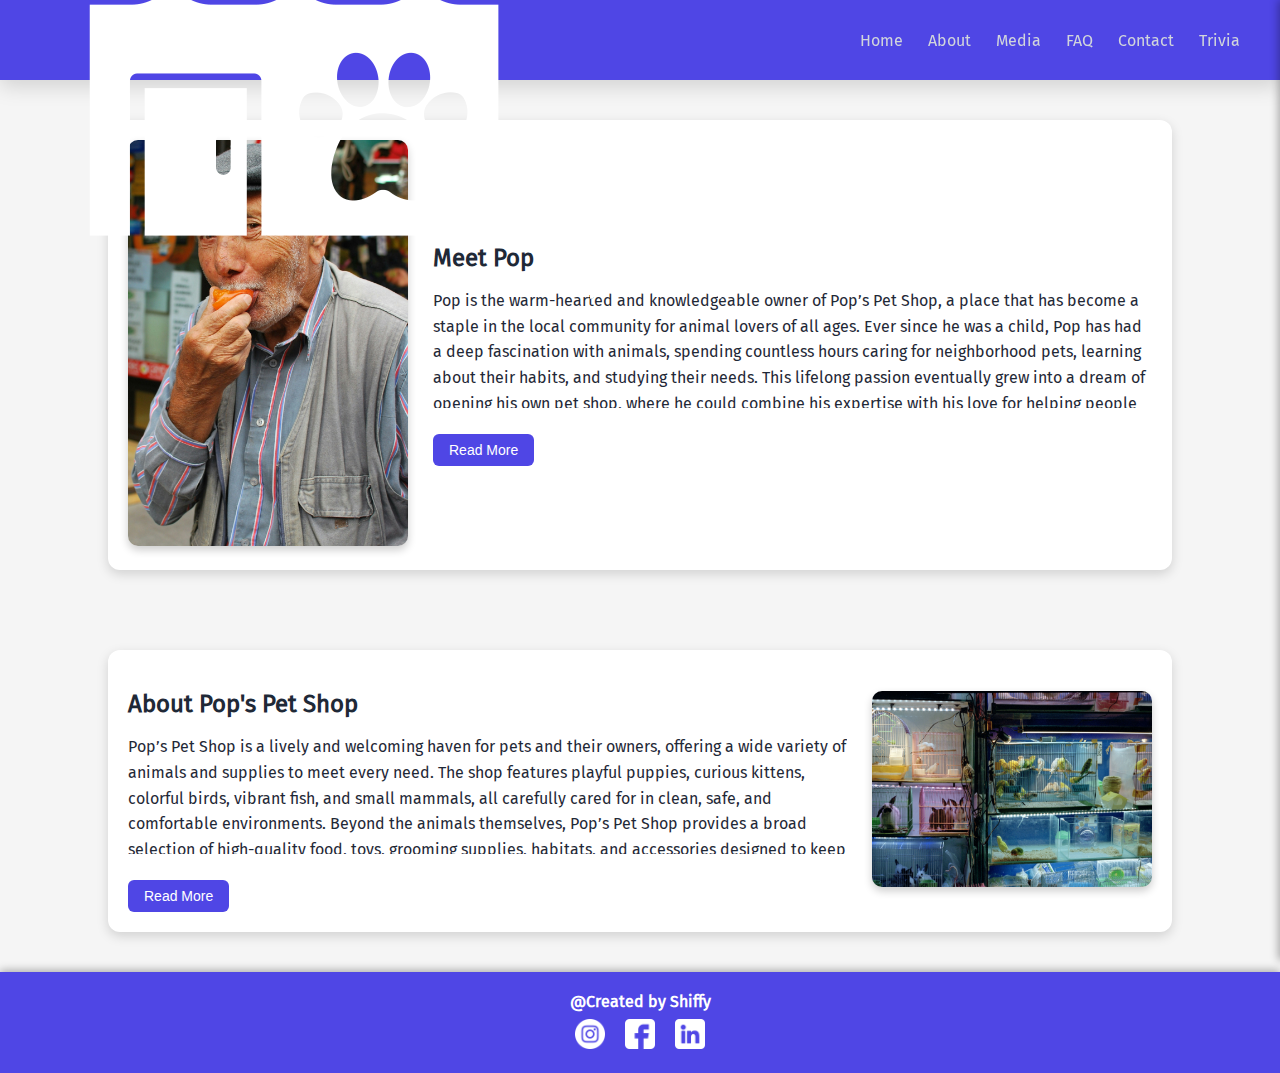
<file: HTML/about.html>
<!DOCTYPE html>
<html lang="en">
<head>
    <meta charset="UTF-8">
    <meta name="viewport" content="width=device-width, initial-scale=1.0">
    <title>Pop's Pet Shop</title>
    <link rel="stylesheet" href="../CSS/about.css">
    <link rel="stylesheet" href="../CSS/layout.css">
</head>
<body>
<header>
  <div class="header-left">
    <a href="index.html" class="logo">
          <img src="../Images/pet-shop.png" alt="shop" class="icon">
      Pop's Pet Shop</a>
  </div>

  <div class="burger" id="burger">
    <img src="../Images/burger.png" alt="menu" class="icon">
  </div>

  <nav class="header-right">
    <a href="index.html">Home</a>
    <a href="about.html">About</a>
    <a href="media.html">Media</a>
    <a href="faq.html">FAQ</a>
    <a href="contact.html">Contact</a>
    <a href="trivia.html">Trivia</a>
  </nav>

  <div class="side-panel" id="sidePanel">
    <a href="javascript:void(0)" class="close-btn" id="closeBtn">&times;</a>
    <a href="index.html">Home</a>
    <a href="about.html">About</a>
    <a href="media.html">Media</a>
    <a href="faq.html">FAQ</a>
    <a href="contact.html">Contact</a>
    <a href="trivia.html">Trivia</a>
  </div>
</header>


    <div class="container">
        <section class="about-section">
            <div class="about-image">
                <img src="../Images/pop.jpg" alt="Pop - Owner of Pop's Pet Shop">
            </div>
<div class="about-text">
    <h2>Meet Pop</h2>
    <p class="read-more-text">
        Pop is the warm-hearted and knowledgeable owner of Pop’s Pet Shop, a place that has become a staple in the local community for animal lovers of all ages. Ever since he was a child, Pop has had a deep fascination with animals, spending countless hours caring for neighborhood pets, learning about their habits, and studying their needs. This lifelong passion eventually grew into a dream of opening his own pet shop, where he could combine his expertise with his love for helping people find the perfect companions. Over the years, Pop has developed a reputation not only for his extensive knowledge of pets but also for his patience, kindness, and willingness to give personalized advice to every customer who walks through the door. He takes great pride in ensuring that all animals in the shop are healthy, happy, and well-cared-for, and he often goes the extra mile to educate new pet owners on proper care. Beyond running the store, Pop is also known in the community for hosting small events, such as pet adoption days and educational workshops, helping to connect people with animals in meaningful ways. With his infectious enthusiasm and genuine care for both pets and people, Pop has built a welcoming, trusted environment where families and animal lovers feel at home.
    </p>
    <button class="read-more-btn">Read More</button>
</div>

    </div>
        </section>

<section class="about-section reverse" id="store-section">
    <div class="about-image">
        <img src="../Images/store.jpg" alt="Pop's Pet Shop Storefront">
    </div>
    <div class="about-text">
        <h2>About Pop's Pet Shop</h2>
        <p class="read-more-text">
            Pop’s Pet Shop is a lively and welcoming haven for pets and their owners, offering a wide variety of animals and supplies to meet every need. The shop features playful puppies, curious kittens, colorful birds, vibrant fish, and small mammals, all carefully cared for in clean, safe, and comfortable environments. Beyond the animals themselves, Pop’s Pet Shop provides a broad selection of high-quality food, toys, grooming supplies, habitats, and accessories designed to keep pets happy, healthy, and active. The store is thoughtfully organized, with bright displays and clear sections, making it easy for customers to find exactly what they need. What sets Pop’s Pet Shop apart is not just the variety of animals and products, but the friendly, personalized service that makes every visitor feel welcome. Pop and his team take the time to educate customers about proper pet care, offering advice and tips for everything from nutrition and training to creating enriching environments for pets. The shop also serves as a hub for the local pet community, hosting adoption events, seasonal activities, and educational workshops that help strengthen the bond between people and animals. With its cheerful atmosphere, attentive staff, and commitment to the well-being of every animal, Pop’s Pet Shop is more than a store—it’s a place where pet lovers can connect, learn, and celebrate their love for animals.
        </p>
        <button class="read-more-btn">Read More</button>
    </div>
</section>

    </div>

<footer class="footer">
  <p>@Created by Shiffy</p>
  <div class="social-links">
    <a href="https://www.instagram.com/thepetshop/?hl=en" target="_blank">
      <img src="../Images/instagram.png" alt="Instagram"  class="icon">
    </a>
    <a href="https://www.facebook.com/thepetshopme/" target="_blank">
      <img src="../Images/facebook.png" alt="Facebook" class="icon">
    </a>
    <a href="https://www.linkedin.com/search/results/people/?firstName=Pet&lastName=Shop&origin=SEO_PSERP&sid=nz3" target="_blank">
      <img src="../Images/linkedin.png" alt="LinkedIn" class="icon">
    </a>
  </div>
</footer>
<script src="../JS/layout.js" defer></script>

    <script src="../JS/about.js"></script>
</body>
</html>
</file>
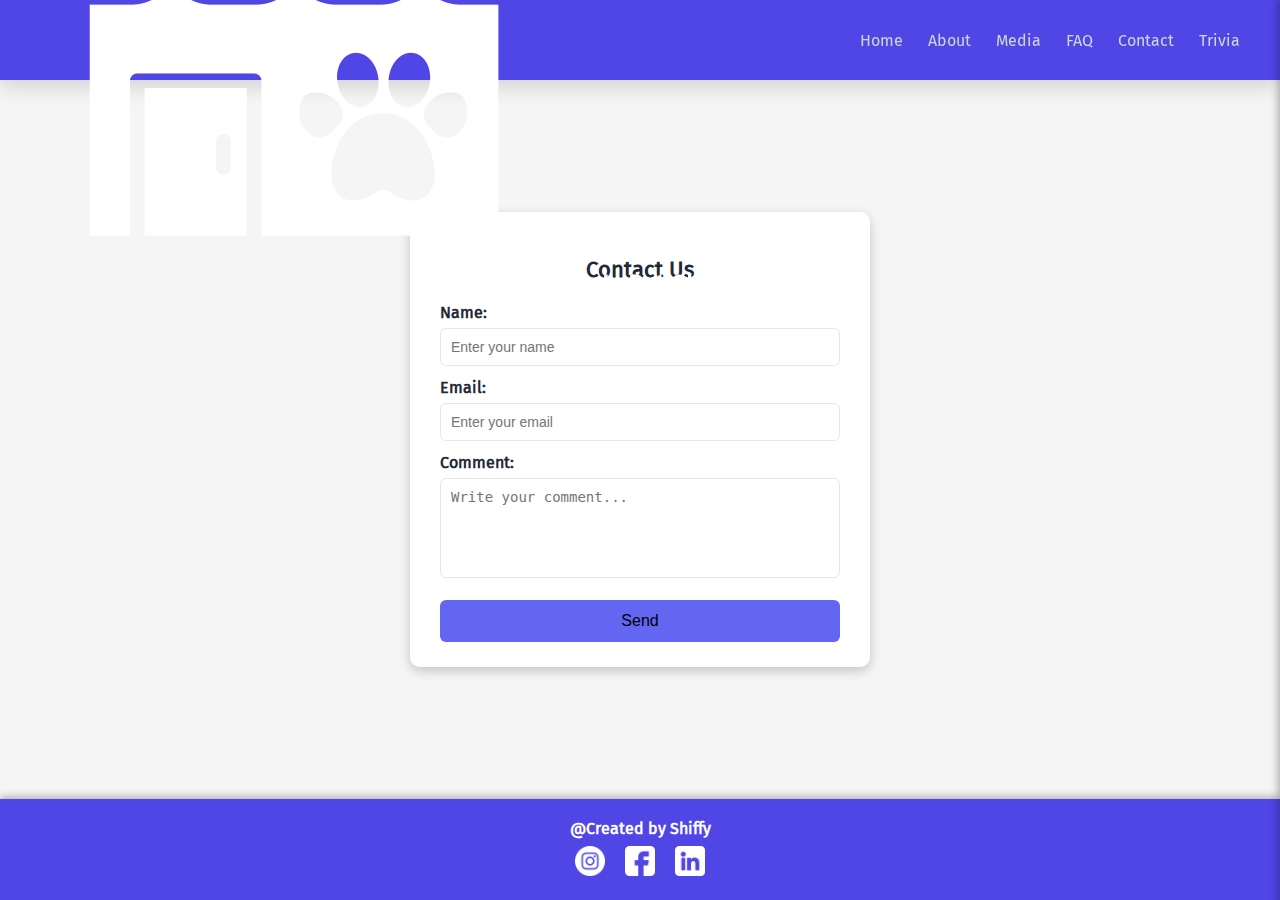
<file: HTML/contact.html>
<!DOCTYPE html>
<html lang="en">
  <head>
    <meta charset="UTF-8" />
    <meta name="viewport" content="width=device-width, initial-scale=1.0" />
    <title>Pop's Pet Shop</title>
    <link rel="stylesheet" href="../CSS/contact.css" />
    <link rel="stylesheet" href="../CSS/layout.css" />
  </head>
  <body>
    <header>
      <div class="header-left">
        <a href="index.html" class="logo">
          <img src="../Images/pet-shop.png" alt="shop" class="icon" />
          Pop's Pet Shop
        </a>
      </div>

      <div class="burger" id="burger">
        <img src="../Images/burger.png" alt="menu" class="icon" />
      </div>

      <nav class="header-right">
        <a href="index.html">Home</a>
        <a href="about.html">About</a>
        <a href="media.html">Media</a>
        <a href="faq.html">FAQ</a>
        <a href="contact.html">Contact</a>
        <a href="trivia.html">Trivia</a>
      </nav>

      <div class="side-panel" id="sidePanel">
        <a href="javascript:void(0)" class="close-btn" id="closeBtn">&times;</a>
        <a href="index.html">Home</a>
        <a href="about.html">About</a>
        <a href="media.html">Media</a>
        <a href="faq.html">FAQ</a>
        <a href="contact.html">Contact</a>
        <a href="trivia.html">Trivia</a>
      </div>
    </header>

    <div class="container">
      <div class="contact-form">
        <h2>Contact Us</h2>
        <form id="contactForm" action="thanks.html" method="get" novalidate>
          <label for="name">Name:</label>
          <input
            type="text"
            id="name"
            name="name"
            placeholder="Enter your name"
            required
          />

          <label for="email">Email:</label>
          <input
            type="email"
            id="email"
            name="email"
            placeholder="Enter your email"
            required
          />
          <small
            id="emailError"
            style="
              color: red;
              padding-left: 4px;
              padding-top: 2px;
              display: none;
            "
            >Please enter a valid email.</small
          >
          <label for="comment">Comment:</label>
          <textarea
            id="comment"
            name="comment"
            placeholder="Write your comment..."
            required
          ></textarea>

          <button type="submit">Send</button>
        </form>
      </div>
    </div>

    <footer class="footer">
      <p>@Created by Shiffy</p>
      <div class="social-links">
        <a href="https://www.instagram.com/thepetshop/?hl=en" target="_blank">
          <img src="../Images/instagram.png" alt="Instagram" class="icon" />
        </a>
        <a href="https://www.facebook.com/thepetshopme/" target="_blank">
          <img src="../Images/facebook.png" alt="Facebook" class="icon" />
        </a>
        <a
          href="https://www.linkedin.com/search/results/people/?firstName=Pet&lastName=Shop&origin=SEO_PSERP&sid=nz3"
          target="_blank"
        >
          <img src="../Images/linkedin.png" alt="LinkedIn" class="icon" />
        </a>
      </div>
    </footer>

    <script src="../JS/layout.js" defer></script>
    <script src="../JS/contact.js" defer></script>
  </body>
</html>
</file>
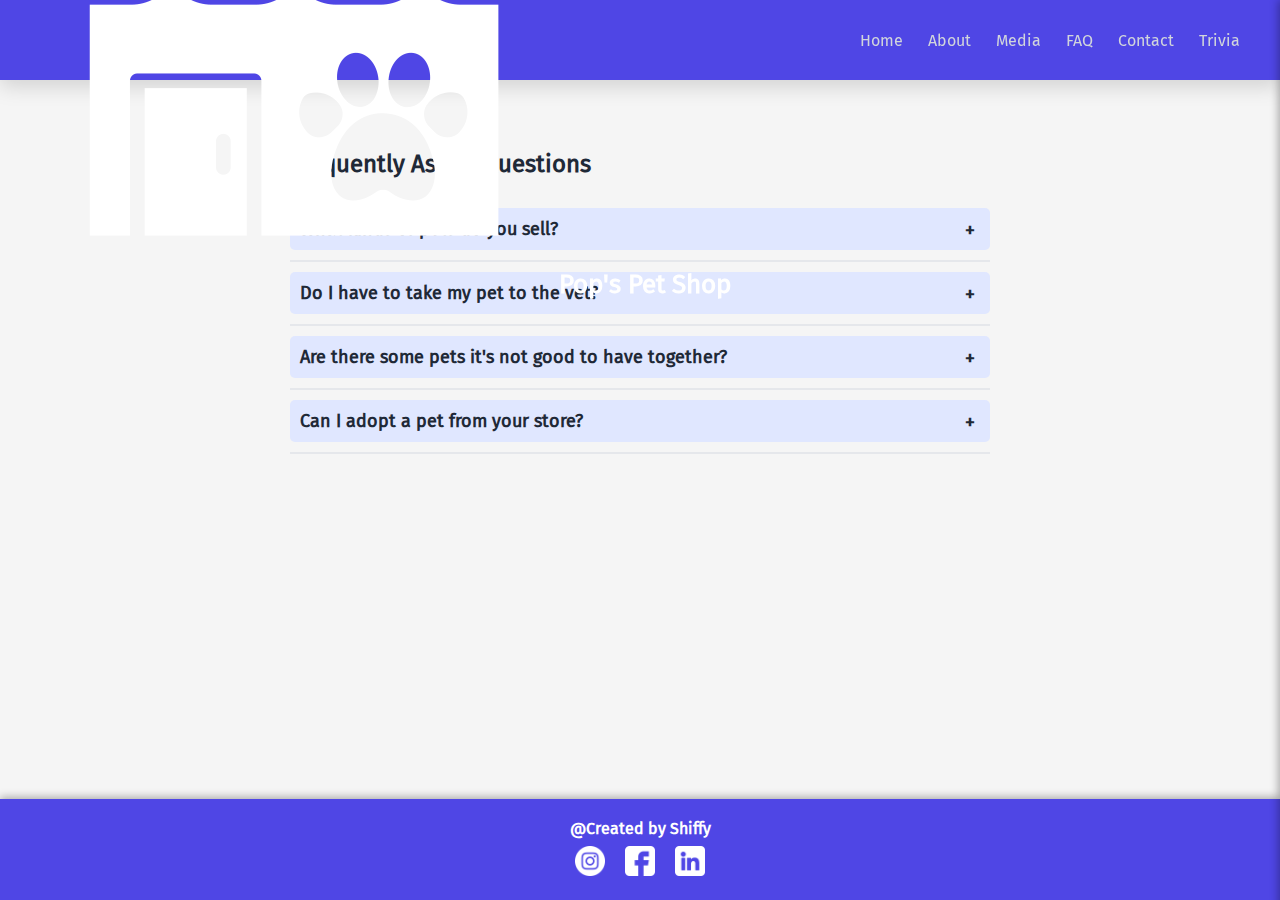
<file: HTML/faq.html>
<!DOCTYPE html>
<html lang="en">
  <head>
    <meta charset="UTF-8" />
    <meta name="viewport" content="width=device-width, initial-scale=1.0" />
    <title>Pop's Pet Shop</title>
    <link rel="stylesheet" href="../CSS/faq.css" />
    <link rel="stylesheet" href="../CSS/layout.css" />
  </head>
  <body>
    <header>
      <div class="header-left">
        <a href="index.html" class="logo">
          <img src="../Images/pet-shop.png" alt="shop" class="icon" />
          Pop's Pet Shop</a
        >
      </div>

      <div class="burger" id="burger">
        <img src="../Images/burger.png" alt="menu" class="icon" />
      </div>

      <nav class="header-right">
        <a href="index.html">Home</a>
        <a href="about.html">About</a>
        <a href="media.html">Media</a>
        <a href="faq.html">FAQ</a>
        <a href="contact.html">Contact</a>
        <a href="trivia.html">Trivia</a>
      </nav>

      <div class="side-panel" id="sidePanel">
        <a href="javascript:void(0)" class="close-btn" id="closeBtn">&times;</a>
        <a href="index.html">Home</a>
        <a href="about.html">About</a>
        <a href="media.html">Media</a>
        <a href="faq.html">FAQ</a>
        <a href="contact.html">Contact</a>
        <a href="trivia.html">Trivia</a>
      </div>
    </header>

    <div class="container">
      <div class="faq-container">
        <h2>Frequently Asked Questions</h2>

        <div class="faq-item">
          <input type="checkbox" id="q1" />
          <label for="q1" class="faq-question"
            >What kinds of pets do you sell?</label
          >
          <div class="faq-answer">
            <p>
              We sell a variety of pets including dogs, cats, birds, reptiles,
              fish, hamsters, and more. Each pet comes with basic care guidance
              and recommendations for their ideal environment.
            </p>
          </div>
        </div>

        <div class="faq-item">
          <input type="checkbox" id="q2" />
          <label for="q2" class="faq-question"
            >Do I have to take my pet to the vet?</label
          >
          <div class="faq-answer">
            <p>
              While not legally required, it is highly recommended to take your
              pet to the vet for regular check-ups, vaccinations, and preventive
              care. This helps ensure your pet stays healthy and happy over the
              years.
            </p>
          </div>
        </div>

        <div class="faq-item">
          <input type="checkbox" id="q3" />
          <label for="q3" class="faq-question"
            >Are there some pets it's not good to have together?</label
          >
          <div class="faq-answer">
            <p>
              Yes, certain pets should not be kept together. For example, cats
              and dogs may fight if they aren’t properly introduced. Some fish
              species are predatory and will eat smaller fish, so they require
              separate tanks. Always check compatibility and consult Pop or one
              of our staff for advice before mixing pets.
            </p>
          </div>
        </div>

        <div class="faq-item">
          <input type="checkbox" id="q4" />
          <label for="q4" class="faq-question"
            >Can I adopt a pet from your store?</label
          >
          <div class="faq-answer">
            <p>
              Yes! We have an adoption program for pets looking for a loving
              home. Adoption includes guidance on care and a starter kit to help
              your new pet settle comfortably into your home.
            </p>
          </div>
        </div>
      </div>
    </div>

    <footer class="footer">
      <p>@Created by Shiffy</p>
      <div class="social-links">
        <a href="https://www.instagram.com/thepetshop/?hl=en" target="_blank">
          <img src="../Images/instagram.png" alt="Instagram" class="icon" />
        </a>
        <a href="https://www.facebook.com/thepetshopme/" target="_blank">
          <img src="../Images/facebook.png" alt="Facebook" class="icon" />
        </a>
        <a
          href="https://www.linkedin.com/search/results/people/?firstName=Pet&lastName=Shop&origin=SEO_PSERP&sid=nz3"
          target="_blank"
        >
          <img src="../Images/linkedin.png" alt="LinkedIn" class="icon" />
        </a>
      </div>
    </footer>
    <script src="../JS/layout.js" defer></script>
  </body>
</html>
</file>
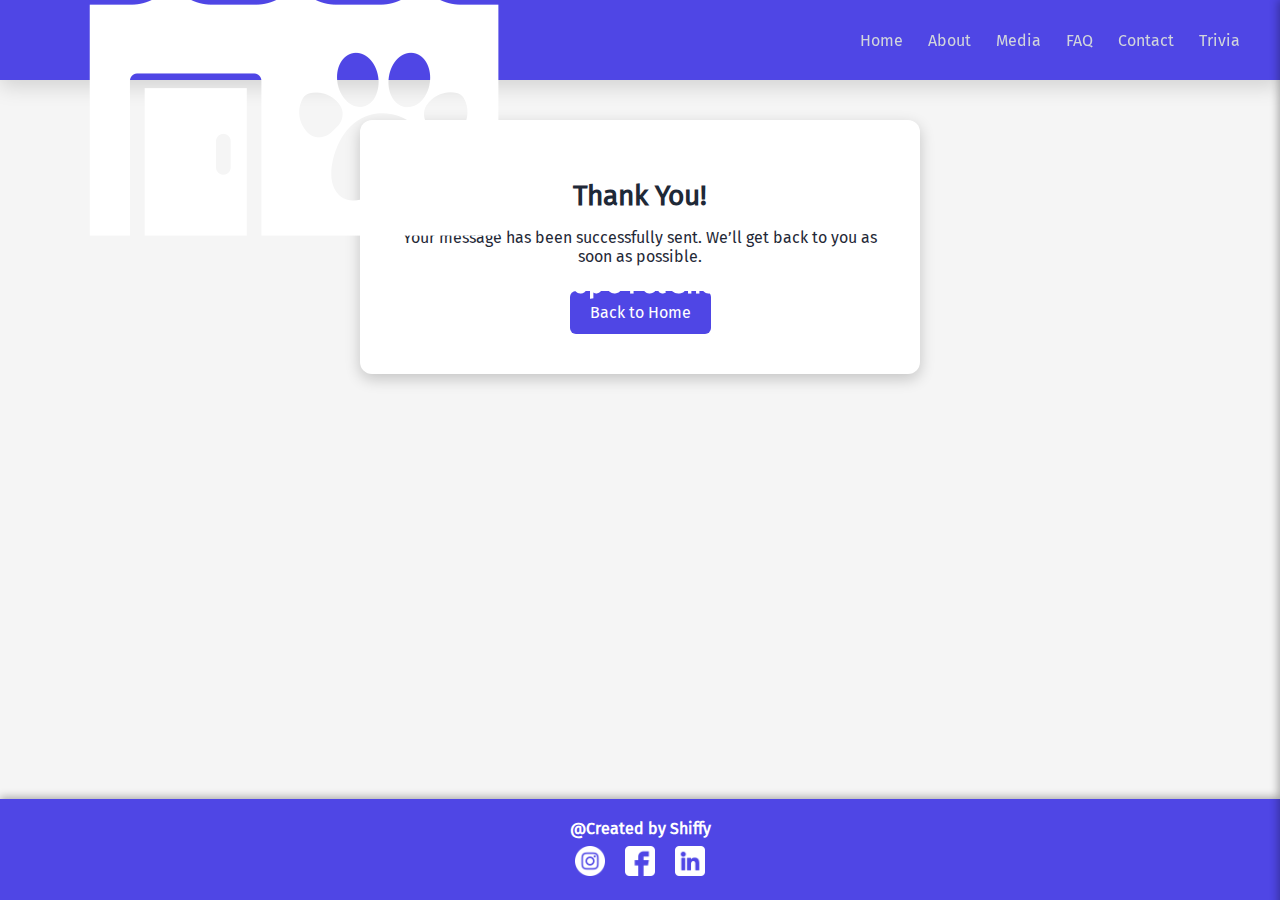
<file: HTML/thanks.html>
<!DOCTYPE html>
<html lang="en">
<head>
    <meta charset="UTF-8">
    <meta name="viewport" content="width=device-width, initial-scale=1.0">
    <title>Pop's Pet Shop</title>
     <link rel="stylesheet" href="../CSS/thanks.css">
    <link rel="stylesheet" href="../CSS/layout.css">
</head>
<body>
<header>
  <div class="header-left">
    <a href="index.html" class="logo">
          <img src="../Images/pet-shop.png" alt="shop" class="icon">
      Pop's Pet Shop</a>
  </div>

  <div class="burger" id="burger">
    <img src="../Images/burger.png" alt="menu" class="icon">
  </div>

  <nav class="header-right">
    <a href="index.html">Home</a>
    <a href="about.html">About</a>
    <a href="media.html">Media</a>
    <a href="faq.html">FAQ</a>
    <a href="contact.html">Contact</a>
    <a href="trivia.html">Trivia</a>
  </nav>

  <div class="side-panel" id="sidePanel">
    <a href="javascript:void(0)" class="close-btn" id="closeBtn">&times;</a>
    <a href="index.html">Home</a>
    <a href="about.html">About</a>
    <a href="media.html">Media</a>
    <a href="faq.html">FAQ</a>
    <a href="contact.html">Contact</a>
    <a href="trivia.html">Trivia</a>
  </div>
</header>


    <div class="container">
        <div class="thank-you-box">
            <h1>Thank You!</h1>
            <p>Your message has been successfully sent. We’ll get back to you as soon as possible.</p>
            <a href="index.html" class="home-btn">Back to Home</a>
        </div>
    </div>

<footer class="footer">
  <p>@Created by Shiffy</p>
  <div class="social-links">
    <a href="https://www.instagram.com/thepetshop/?hl=en" target="_blank">
      <img src="../Images/instagram.png" alt="Instagram"  class="icon">
    </a>
    <a href="https://www.facebook.com/thepetshopme/" target="_blank">
      <img src="../Images/facebook.png" alt="Facebook" class="icon">
    </a>
    <a href="https://www.linkedin.com/search/results/people/?firstName=Pet&lastName=Shop&origin=SEO_PSERP&sid=nz3" target="_blank">
      <img src="../Images/linkedin.png" alt="LinkedIn" class="icon">
    </a>
  </div>
</footer>
<script src="../JS/layout.js" defer></script>
</body>
</html>
</file>
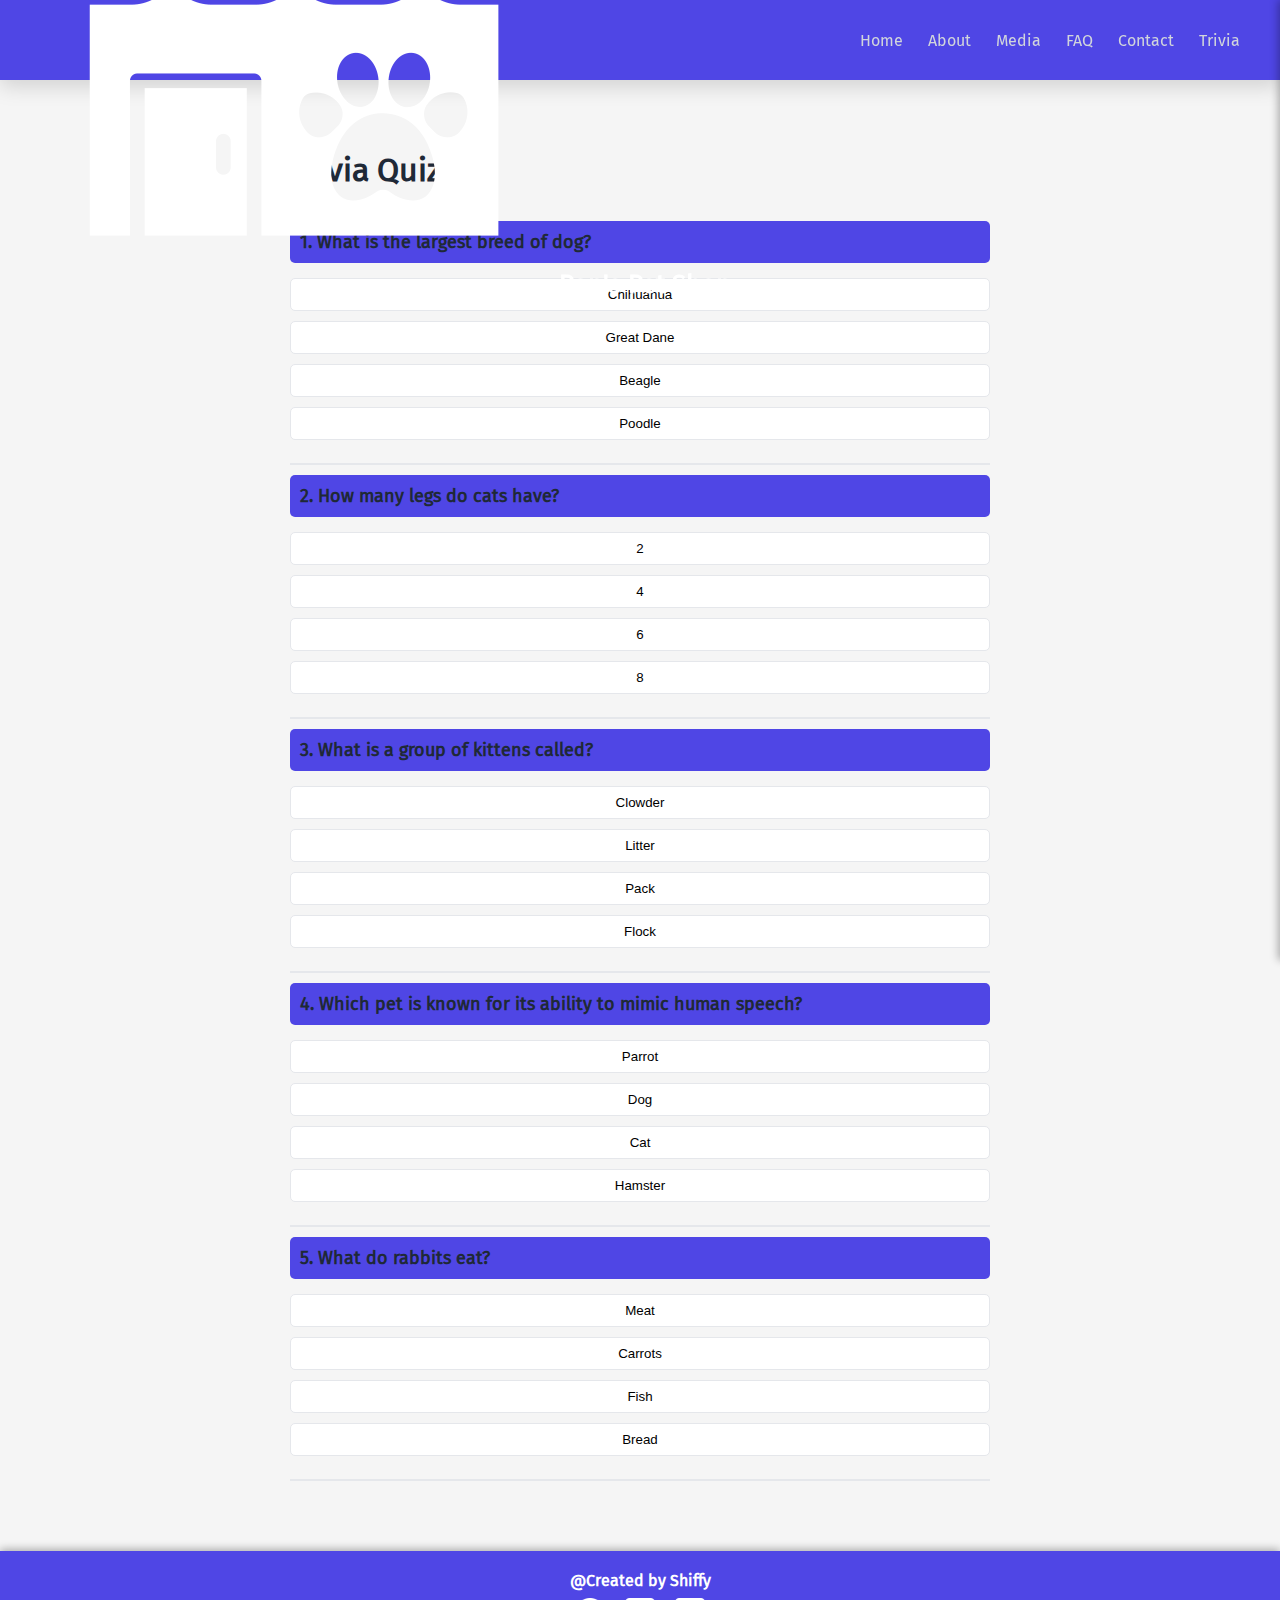
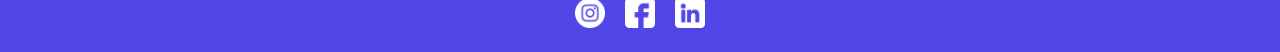
<file: HTML/trivia.html>
<!DOCTYPE html>
<html lang="en">
<head>
    <meta charset="UTF-8">
    <meta name="viewport" content="width=device-width, initial-scale=1.0">
    <title>Pop's Pet Shop</title>
    <link rel="stylesheet" href="../CSS/layout.css">
        <link rel="stylesheet" href="../CSS/trivia.css">

</head>
<body>
<header>
  <div class="header-left">
    <a href="index.html" class="logo">
          <img src="../Images/pet-shop.png" alt="shop" class="icon">
      Pop's Pet Shop</a>
  </div>

  <div class="burger" id="burger">
    <img src="../Images/burger.png" alt="menu" class="icon">
  </div>

  <nav class="header-right">
    <a href="index.html">Home</a>
    <a href="about.html">About</a>
    <a href="media.html">Media</a>
    <a href="faq.html">FAQ</a>
    <a href="contact.html">Contact</a>
    <a href="trivia.html">Trivia</a>
  </nav>

  <div class="side-panel" id="sidePanel">
    <a href="javascript:void(0)" class="close-btn" id="closeBtn">&times;</a>
    <a href="index.html">Home</a>
    <a href="about.html">About</a>
    <a href="media.html">Media</a>
    <a href="faq.html">FAQ</a>
    <a href="contact.html">Contact</a>
    <a href="trivia.html">Trivia</a>
  </div>
</header>


    <div class="container">
<div class="trivia-container">
  <h1>Trivia Quiz</h1>
  <div id="quiz"></div>
  <div class="score" id="score"></div>
  <button id="refreshBtn" style="display: none;">Play Again</button>

</div>
    </div>

<footer class="footer">
  <p>@Created by Shiffy</p>
  <div class="social-links">
    <a href="https://www.instagram.com/thepetshop/?hl=en" target="_blank">
      <img src="../Images/instagram.png" alt="Instagram"  class="icon">
    </a>
    <a href="https://www.facebook.com/thepetshopme/" target="_blank">
      <img src="../Images/facebook.png" alt="Facebook" class="icon">
    </a>
    <a href="https://www.linkedin.com/search/results/people/?firstName=Pet&lastName=Shop&origin=SEO_PSERP&sid=nz3" target="_blank">
      <img src="../Images/linkedin.png" alt="LinkedIn" class="icon">
    </a>
  </div>
</footer>
<script src="../JS/layout.js" defer></script>
<script src="../JS/trivia.js" defer></script>

</body>
</html>
</file>
<file: CSS/about.css>
.about-section {
  display: flex;
  align-items: center;
  justify-content: center;
  gap: 25px;
  padding: 20px;
  background-color: var(--color-input-bg);
  border-radius: 12px;
  box-shadow: 0 4px 12px rgba(0, 0, 0, 0.15);
  transition: transform 0.3s ease;
  width: 80%;
  margin: 40px auto;
}

.about-section:hover {
  transform: scale(1.02);
}

.about-section.reverse {
  flex-direction: row-reverse;
}

.about-image img {
  max-width: 280px;
  width: 100%;
  border-radius: 10px;
  box-shadow: 0 4px 8px rgba(0, 0, 0, 0.2);
}

.about-text {
  flex: 1;
}

.about-text h2 {
  font-size: 24px;
  margin-bottom: 10px;
  color: var(--color-text);
}

.about-text p {
  font-size: 16px;
  line-height: 1.6;
  color: var(--color-text); 
}

.read-more-btn {
  margin-top: 10px;
  padding: 8px 16px;
  background-color: var(--color-primary);
  color: white;
  border: none;
  border-radius: 6px;
  cursor: pointer;
  font-size: 14px;
  transition: background-color 0.3s ease;
}

.read-more-btn:hover {
  background-color: var(--color-primary-hover);
}
.read-more-text {
  max-height: 120px; /* initial snippet height */
  overflow: hidden;
  transition: max-height 0.5s ease;
}

.read-more-text.show {
  max-height: 1000px; /* large enough to show full text */
}

@media (max-width: 768px) {
  .about-section {
    flex-direction: column;
    text-align: center;
  }
  .about-section.reverse {
    flex-direction: column;
  }
  .about-image img {
    max-width: 80%;
  }
}
</file>
<file: CSS/layout.css>
:root {
  --color-primary: #4f46e5;      
  --color-primary-hover: #6366f1; 
  --color-background: #f5f5f5;    
  --color-header: #4f46e5;     
  --color-text: #1f2937;          
  --color-text-light: #d1d5db;   
  --color-input-bg: #ffffff;
  --color-border: #e5e7eb;
  --color-faq-question-bg: #e0e7ff;
  --color-faq-question-hover: #c7d2fe;
}
.icon {
  filter: brightness(0) invert(1);
}

@font-face {
  font-family: 'regular';
  src: url('../Fira_Sans/FiraSans-Regular.ttf') format('truetype');
  font-weight: normal;
  font-style: normal;
}
@font-face {
  font-family: 'italic';
  src: url('../Fira_Sans/FiraSans-Italic.ttf') format('truetype');
  font-weight: normal;
  font-style: normal;
}

html, body {
  margin: 0;
  padding: 0;
  overflow-x: hidden;
  font-family: 'regular', Arial, sans-serif;
  background-color: var(--color-background);
  color: var(--color-text);
}

body {
  display: flex;
  flex-direction: column;
  min-height: 100vh;
}
header {
  background-color: var(--color-header);
  color: white;
  height: 80px;
  width: 100%;
  display: flex;
  align-items: center;
  justify-content: space-between; 
  padding: 0 40px;
  box-sizing: border-box;
  box-shadow: 0 6px 20px rgba(0,0,0,0.15); 
  position: fixed;
  top: 0;
  z-index: 1000;
  transition: background-color 0.3s ease, box-shadow 0.3s ease;
}

.header-left .logo {
  font-size: 26px;
  font-weight: bold;
  color: white;
  text-decoration: none;
}

.header-right {
  display: flex;
  align-items: center;
  gap: 25px;
}

.header-right a {
  text-decoration: none;
  color: var(--color-text-light);
  font-weight: 500;
  transition: color 0.3s ease;
}

.header-right a:hover {
  color: white; 
}


.burger {
  display: none;
  cursor: pointer;
  margin-left: auto;
}

.burger img {
  width: 35px;
  height: 35px;
  object-fit: contain;
}
.side-panel {
  height: 100%;
  width: 250px;
  max-width: 80%;
  position: fixed;
  top: 0;
  right: -250px;
  background-color: var(--color-header); 
  box-shadow: -2px 0 8px rgba(0,0,0,0.3);
  overflow-x: hidden;
  transition: right 0.3s ease;
  padding-top: 60px;
  z-index: 2000;
  display: flex;
  flex-direction: column;
}

.side-panel.open {
  right: 0;
}

.side-panel a {
  padding: 16px 24px;
  text-decoration: none;
  font-size: 18px;
  color: white;
  font-weight: 500;
  transition: background 0.2s, color 0.2s;
  border-radius: 6px;
  margin: 4px 10px;
}

.side-panel a:hover {
  background: var(--color-primary-hover);
  color: white;
}

.side-panel .close-btn {
  position: absolute;
  top: 10px;
  right: 20px; 
  font-size: 36px;
  text-decoration: none;
  color: white;
  transition: color 0.2s;
}

.side-panel .close-btn:hover {
  color: var(--color-primary-hover);
}


@media (max-width: 768px) {
  .header-right {
    display: none;
  }
  .burger {
    display: block;
  }
}

.container {
  margin-top: 80px; 
  flex: 1;
}

.footer {
  background-color: var(--color-header);  
  color: white;
  text-align: center;
  display: flex;
  flex-direction: column;
  align-items: center;
  gap: 8px;
  box-shadow: 0 -2px 8px rgba(0, 0, 0, 0.3);
  padding: 20px;
}

.footer p {
  margin: 0;
  font-size: 16px;
  font-weight: bold;
}

.footer .social-links {
  display: flex;
  gap: 20px;
  justify-content: center;
  align-items: center;
}

.footer .social-links a img {
  width: 30px;
  height: 30px;
  object-fit: contain;
  transition: transform 0.2s ease-in-out;
  cursor: pointer;
}

.footer .social-links a img:hover {
  transform: scale(1.2);
}
</file>
<file: CSS/contact.css>
.container {
  display: flex;
  justify-content: center;
  align-items: center;
  padding: 40px 20px;
}

.contact-form {
  width: 100%;
  max-width: 400px;
  background-color: var(--color-input-bg);
  padding: 25px 30px;
  border-radius: 10px;
  box-shadow: 0 4px 12px rgba(0, 0, 0, 0.2);
}

.contact-form h2 {
  text-align: center;
  margin-bottom: 20px;
  font-size: 22px;
  color: var(--color-text);
}

.contact-form label {
  display: block;
  margin-top: 12px;
  font-weight: bold;
  color: var(--color-text);
}

.contact-form input,
.contact-form textarea {
  width: 100%;
  padding: 10px;
  margin-top: 6px;
  border: 1px solid var(--color-border);
  border-radius: 6px;
  font-size: 14px;
  box-sizing: border-box;
  background-color: var(--color-input-bg);
  color: var(--color-text);
}

.contact-form textarea {
  resize: none;
  min-height: 100px;
}

.contact-form button {
  margin-top: 18px;
  width: 100%;
  padding: 12px;
  background-color: var(--color-primary-hover);
  color: black;
  border: none;
  font-size: 16px;
  border-radius: 6px;
  cursor: pointer;
  transition: background-color 0.3s ease;
}

.contact-form button:hover {
  background-color: var(--color-primary);
}

@media (max-width: 500px) {
  .contact-form {
    padding: 20px;
    max-width: 90%;
  } 
}
</file>
<file: CSS/faq.css>
.faq-container {
  max-width: 700px;
  margin: 40px auto;
  padding: 10px;
}

.faq-item {
  border-bottom: 2px solid var(--color-border);
  padding: 10px 0;
}

.faq-item input {
  display: none;
}

.faq-question {
  display: block;
  font-size: 18px;
  font-weight: bold;
  padding: 10px;
  cursor: pointer;
  position: relative;
  background-color: var(--color-faq-question-bg);
  border-radius: 5px;
  transition: background-color 0.3s ease;
}

.faq-question:hover {
  background-color: var(--color-faq-question-hover);
}

.faq-question::after {
  content: "+";
  position: absolute;
  right: 15px;
  font-size: 20px;
  transition: transform 0.3s ease;
}

.faq-item input:checked + .faq-question::after {
  content: "-";
}

.faq-answer {
  max-height: 0;
  overflow: hidden;
  background-color: var(--color-input-bg);
  padding: 0 10px;
  transition: max-height 0.3s ease, padding 0.3s ease;
}

.faq-item input:checked ~ .faq-answer {
  max-height: 200px;
  padding: 10px;
}
</file>
<file: CSS/thanks.css>
.thank-you-box {
  background-color: var(--color-input-bg);
  max-width: 500px;
  width: 100%;
  margin: 40px auto;
  padding: 40px 30px;
  text-align: center;
  border-radius: 12px;
  box-shadow: 0 5px 15px rgba(0, 0, 0, 0.2);
  animation: fadeIn 0.6s ease-in-out;
}

.thank-you-box h1 {
  font-size: 28px;
  color: var(--color-text);
  margin-bottom: 15px;
}

.thank-you-box p {
  font-size: 16px;
  color: var(--color-text);
  margin-bottom: 25px;
}

.home-btn {
  display: inline-block;
  padding: 12px 20px;
  background-color: var(--color-primary);
  color: white;
  font-size: 16px;
  border-radius: 6px;
  text-decoration: none;
  transition: background-color 0.3s ease;
}

.home-btn:hover {
  background-color: var(--color-primary-hover);
}

@keyframes fadeIn {
  from {
    opacity: 0;
    transform: translateY(15px);
  }
  to {
    opacity: 1;
    transform: translateY(0);
  }
}
</file>
<file: CSS/trivia.css>
.trivia-container {
    max-width: 700px;
    margin: 40px auto;
    padding: 10px;
  }

  .trivia-item {
    border-bottom: 2px solid var(--color-border);
    padding: 10px 0;
  }

  .trivia-question {
    display: block;
    font-size: 18px;
    font-weight: bold;
    padding: 10px;
    cursor: pointer;
    position: relative;
    background-color: var(--color-primary);
    border-radius: 5px;
    transition: background-color 0.3s ease;
  }

  .trivia-question:hover {
    background-color: var(--color-primary-hover);
  }

  .options {
    display: flex;
    flex-direction: column;
    margin-top: 10px;
  }

  .options button {
    margin: 5px 0;
    padding: 8px 12px;
    border: 1px solid var(--color-border);
    border-radius: 5px;
    background-color: var(--color-input-bg);
    cursor: pointer;
    transition: background-color 0.3s, transform 0.2s;
  }

  .options button:hover:not(:disabled) {
    background-color: var(--color-primary-hover);
    transform: scale(1.02);
  }

  .options button:disabled {
    cursor: not-allowed;
    opacity: 0.6;
  }

  .feedback {
    margin-top: 8px;
    font-weight: bold;
  }

  .score {
    margin-top: 20px;
    font-size: 1.2rem;
    font-weight: bold;
    text-align: center;
  }
#refreshBtn {
  display: none; 
  margin: 20px auto;
  padding: 10px 20px;
  font-size: 16px;
  border: 1px solid var(--color-border);
  border-radius: 5px;
  background-color: var(--color-primary-hover);
  cursor: pointer;
  transition: background-color 0.3s, transform 0.2s;
  display: block; 
}

#refreshBtn:hover {
  background-color: var(--color-primary);
  transform: scale(1.05);
}
</file>
